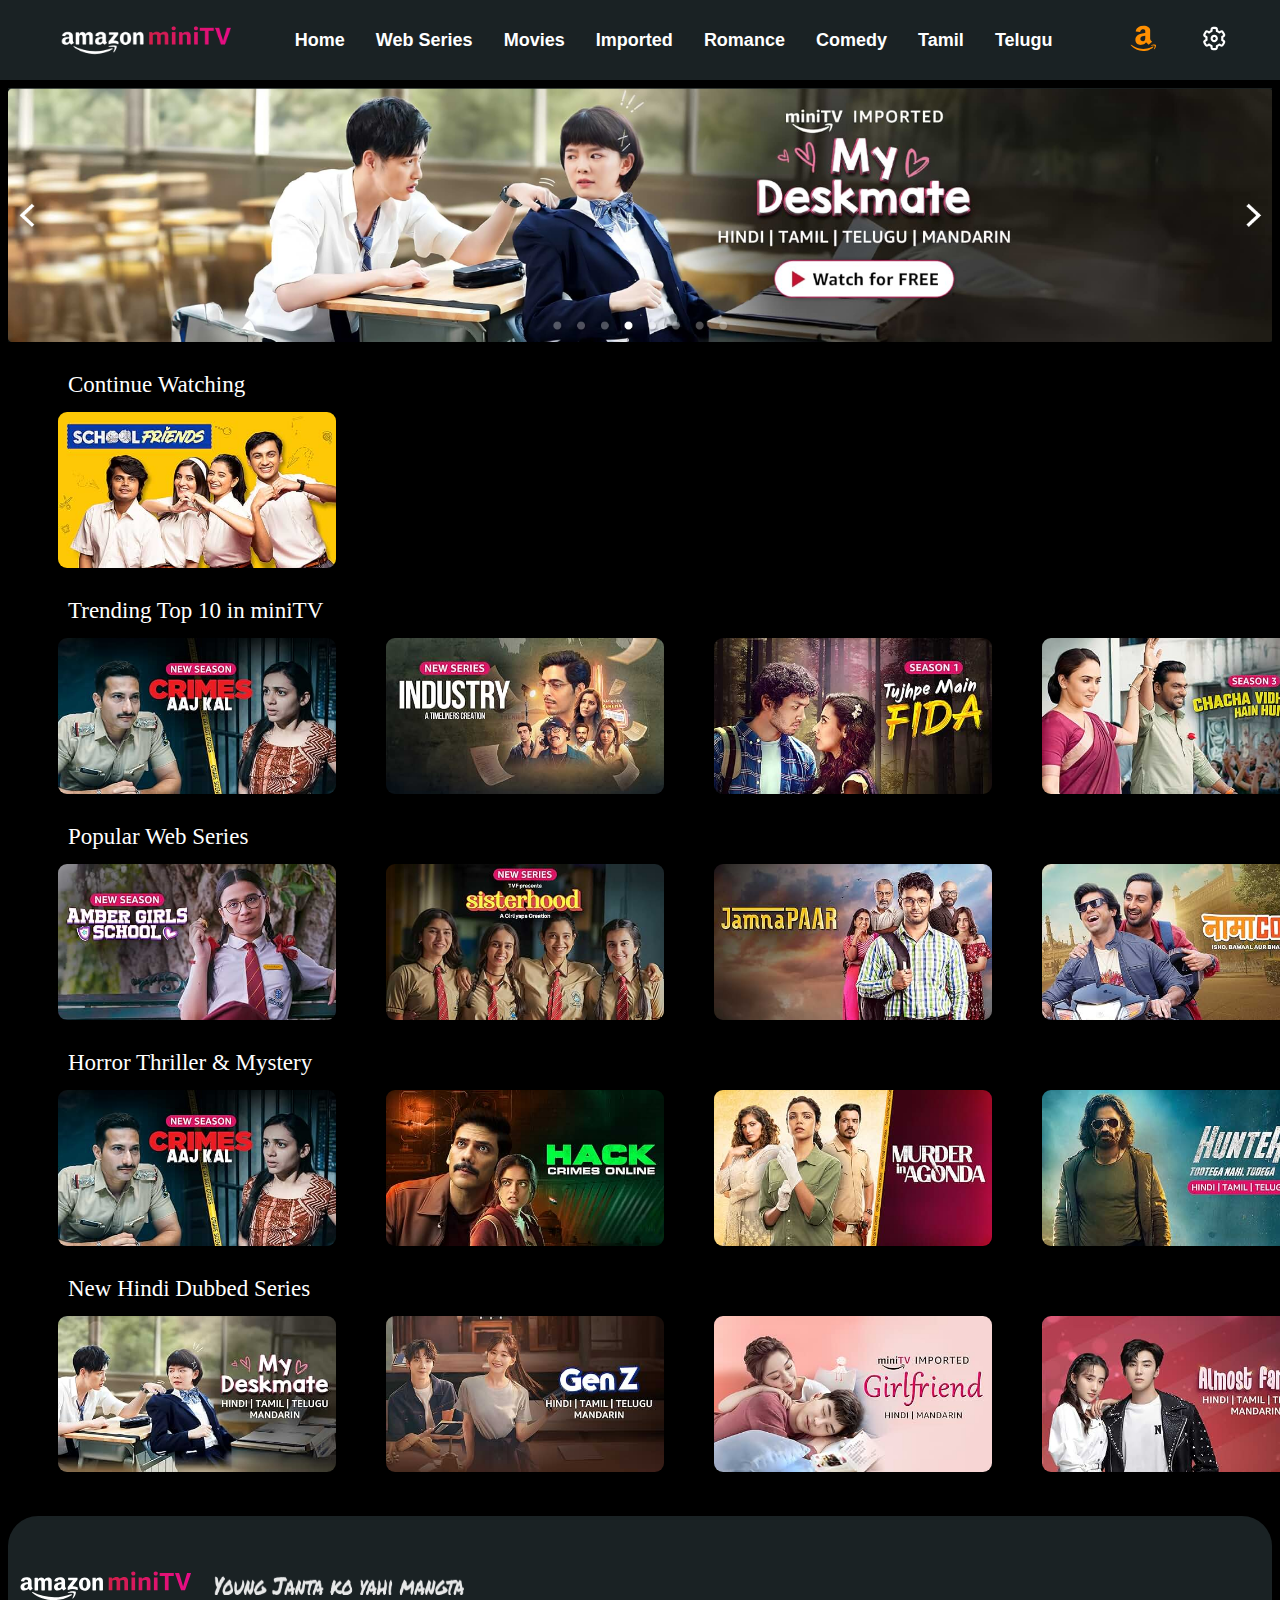
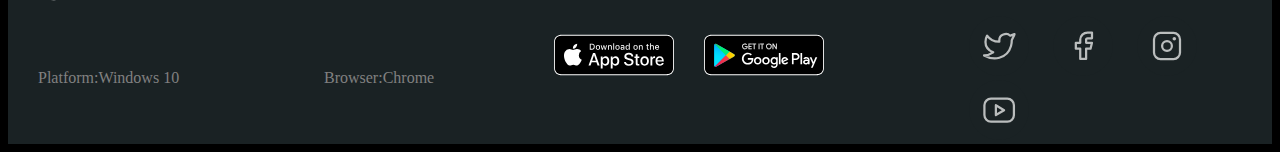
<file: index.html>
<!DOCTYPE html>
<html lang="en">
<head>
    <meta charset="UTF-8">
    <meta name="viewport" content="width=device-width, initial-scale=1.0">
    <title>Amazone miniTV</title>
    <link rel="stylesheet" href="home.css">
    <link rel="stylesheet" href="header.css">
    <link rel="stylesheet" href="footer.css">
</head>
<body>
    <div class="header">
        <div class="left">
            <img class="alogo" src="logos/amazone logo.png">

        </div>
        <div class="middle">
            <button>Home</button>
            <button>Web Series</button>
            <button>Movies</button>
            <button>Imported</button>
            <button>Romance</button>
            <button>Comedy</button>
            <button>Tamil</button>
            <button>Telugu</button>

        </div>
        <div class="right">
            <div class="tooltip1">
                <img class="logo2" src="logos/logo2.svg">
                <p class="g">Goto amazone</p>
            </div>
            <div class="tooltip2"> 
                <img class="setting" src="logos/setting.svg">
                <div class="g2">
                 <p>Parental Control</p>
                 <p>Delete your miniTV Data</p> 
                </div>

            </div>
        </div>
    </div>
<img class="mp1" src="moviepictures/Screenshot 2024-07-28 114630.png">

<div class="history">
    <p class="format">Continue Watching</p>
    <a href="https://sourabh878.github.io/AmazoneminiTV.com/movie.html"><img class="picture1" src="moviepictures/picture1.jpg"></a>

</div>
<p class="format">Trending Top 10 in miniTV</p>
<div class="cont1">
    <a href="https://www.amazon.in/minitv/tp/76e7e643-1120-473f-bd65-c3150458bbb7"><img class="picture1" src="moviepictures/picture2.jpg"> </a>
    <a href="https://www.amazon.in/minitv/tp/6d0589a8-6a99-4337-8dc7-7297645cbc87"><img class="picture1" src="moviepictures/picture3.jpg"> </a>  
     <a href="https://www.amazon.in/minitv/tp/d13ab216-1b51-4435-b8fb-63f7934a7b87"> <img class="picture1" src="moviepictures/picture4.jpg"> </a>
    <a href="https://www.amazon.in/minitv/tp/8d2f8883-452f-4d0d-83db-ae0ee685b2cd"><img class="picture1" src="moviepictures/picture5.jpg"> </a>
    <!-- <img class="picture1" src="moviepictures/.jpg">  -->

</div>
<p class="format">Popular Web Series</p>
<div class="cont1">
    <a href="https://www.amazon.in/minitv/tp/2e3eca6a-ad62-456c-bca6-c6f4700c7a86"><img class="picture1" src="moviepictures/picture2.1.jpg"> </a>
    <a href="https://www.amazon.in/minitv/tp/e37464e3-8a99-41ff-aeb6-ba4fa2609185"><img class="picture1" src="moviepictures/picture2.2.jpg"> </a>  
     <a href="https://www.amazon.in/minitv/tp/78cf8119-75cd-4784-8a96-3f5d8b9cd602"> <img class="picture1" src="moviepictures/picture2.3.jpg"> </a>
    <a href="https://www.amazon.in/minitv/tp/cbf584e6-5185-4ce2-a00c-9dbb6df13346"><img class="picture1" src="moviepictures/picture2.4.jpg"> </a>
    </div>

    <p class="format">Horror Thriller & Mystery</p>
    <div class="cont1">
        <a href="https://www.amazon.in/minitv/tp/76e7e643-1120-473f-bd65-c3150458bbb7"><img class="picture1" src="moviepictures/picture4.1.jpg"> </a>
        <a href="https://www.amazon.in/minitv/tp/d13ab216-1b51-4435-b8fb-63f7934a7b87"><img class="picture1" src="moviepictures/picture4.2.jpg"> </a>  
         <a href="https://www.amazon.in/minitv/tp/c51f27c1-c6b5-4de5-b9c7-d93397ae1185"> <img class="picture1" src="moviepictures/picture4.3.jpg"> </a>
        <a href="https://www.amazon.in/minitv/tp/6a2e574e-2148-4415-9757-089537af6d1d"><img class="picture1" src="moviepictures/picture4.4.jpg"> </a>
        </div>

        <p class="format">New Hindi Dubbed Series</p>
    <div class="cont1">
        <a href="https://www.amazon.in/minitv/tp/2e3eca6a-ad62-456c-bca6-c6f4700c7a86"><img class="picture1" src="moviepictures/picture3.1.jpg"> </a>
        <a href="https://www.amazon.in/minitv/tp/e37464e3-8a99-41ff-aeb6-ba4fa2609185"><img class="picture1" src="moviepictures/picture3.2.jpg"> </a>  
         <a href="https://www.amazon.in/minitv/tp/78cf8119-75cd-4784-8a96-3f5d8b9cd602"> <img class="picture1" src="moviepictures/picture3.3.jpg"> </a>
        <a href="https://www.amazon.in/minitv/tp/cbf584e6-5185-4ce2-a00c-9dbb6df13346"><img class="picture1" src="moviepictures/picture3.4.jpg"> </a>
        </div>
    
        <div class="footer">
            <div class="start">
                <div class="lgs">
                <img class="alogo" style="margin-left:10px;" src="logos/amalogo.svg">
                <img class="l2" src="logos/Young_Janta_ko_yahi_mangta.png">
                </div>
                <div class="p8">
                <p >Platform:Windows 10</p>
                <p >Browser:Chrome</p>
                </div>
                
               </div>
            <div class="center">
                <img class="l1" src="logos/app-store-icon.svg">
                <img class="l1" src="logos/google play.svg">
<!-- <img class="l1" src="logos/qrcode.jpeg"> -->
            </div>
            <div class="end">
                <img src="logos/twitter.svg">
                <img src="logos/facebook.svg">
                <img src="logos/instagram.svg">
                <img src="logos/youtubemusic.svg">

            </div>

        </div>
    

</body>
</html>
</file>
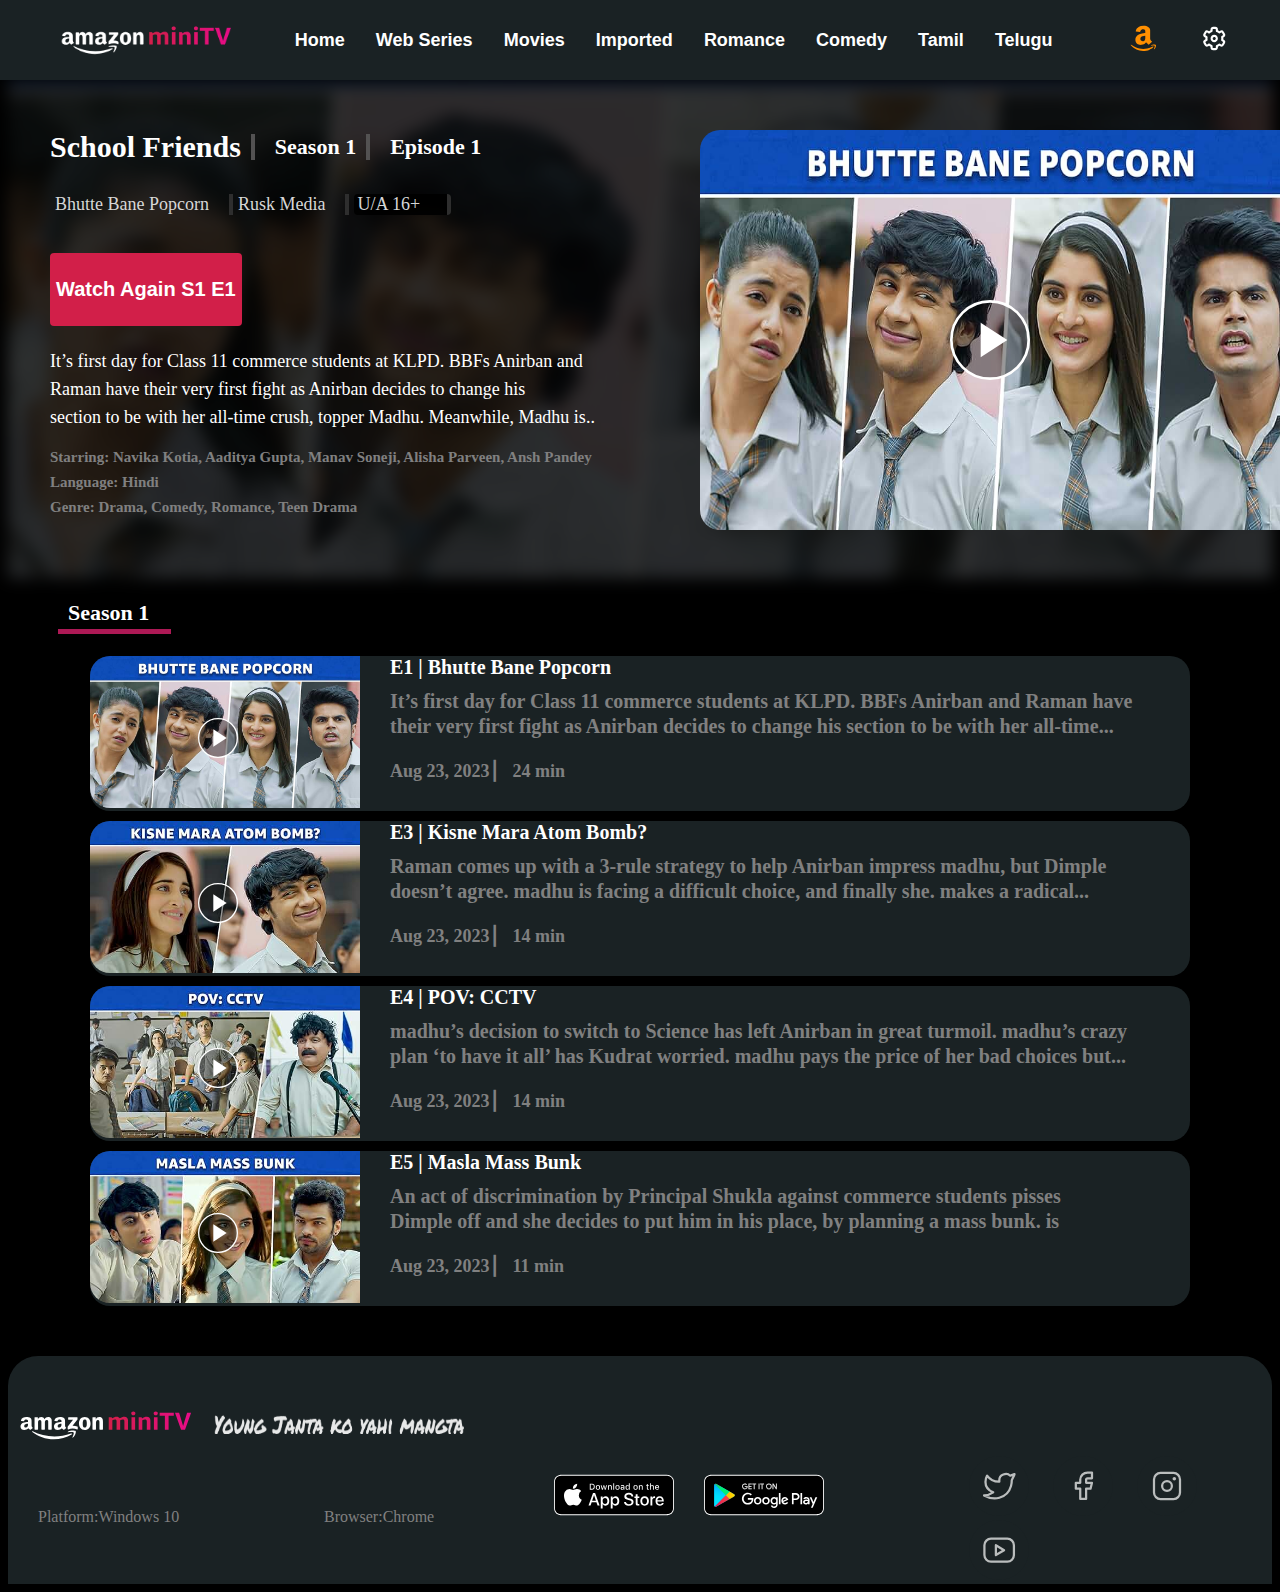
<file: movie.html>
<!DOCTYPE html>
<html lang="en">
<head>
    <meta charset="UTF-8">
    <meta name="viewport" content="width=device-width, initial-scale=1.0">
    <title>Movie</title>
    <!-- <link rel="stylesheet" href="home.css"> -->
    <link rel="stylesheet" href="header.css">
    <link rel="stylesheet" href="footer.css">
    <link rel="stylesheet" href="movie.css">
    <link rel="stylesheet" href="contain.css">
</head>
<body>
    <div class="header">
        <div class="left">
            <img class="alogo" src="logos/amazone logo.png">

        </div>
        <div class="middle">
            <button>Home</button>
            <button>Web Series</button>
            <button>Movies</button>
            <button>Imported</button>
            <button>Romance</button>
            <button>Comedy</button>
            <button>Tamil</button>
            <button>Telugu</button>

        </div>
        <div class="right">
            <div class="tooltip1">
                <img class="logo2" src="logos/logo2.svg">
                <p class="g">Goto amazone</p>
            </div>
            <div class="tooltip2"> 
                <img class="setting" src="logos/setting.svg">
                <div class="g2">
                 <p>Parental Control</p>
                 <p>Delete your miniTV Data</p> 
                </div>

            </div>
        </div>
    </div>
    <div class="background">
    <div class="content"> </div>
         <img class="picture2" src="moviepictures/picture5.1.jpg">
         <img class="play" src="logos/playbutton.svg">

        <div class="contain1">
            <div class="seg1">
                <div class="segs1">
                    <p class="p11">School Friends</p>
                    <P class="p12">Season 1</P>
                    <p class="p12">Episode 1</p>
                </div>

                <div class="segs2">
                    <p>Bhutte Bane Popcorn</p>
                    <p>Rusk Media</p>
                    <p class="p13">U/A 16+</p>

                </div>

            </div>

            <div class="seg2">
                <button><p>Watch Again S1 E1</p></button>

            </div>

            <div class="seg3">
                <p>It’s first day for Class 11 commerce students at KLPD. BBFs Anirban and</p>
                <p>Raman have their very first fight as Anirban decides to change his</p>
                <p>section to be with her all-time crush, topper Madhu. Meanwhile, Madhu is..</p>
            </div>

            <div class="seg4">
                <p>Starring: Navika Kotia, Aaditya Gupta, Manav Soneji, Alisha Parveen, Ansh Pandey </p>
                <p>Language: Hindi</p>
                <p>Genre: Drama, Comedy, Romance, Teen Drama</p>
              
            </div>

        </div>



       
    </div>
    <p class="p20">Season 1</p>

    <div class="cont4">
        <div class="c1">
            <div class="pict">
                <img  class="e1" src="moviepictures/picture5.1.jpg">
                <img class="playbutto" src="logos/playbutton.svg">

            </div>
            <div class="infor">
                <p class="p21">E1 | Bhutte Bane Popcorn</p>
                <p class="p22">It’s first day for Class 11 commerce students at KLPD. BBFs Anirban and Raman have</p>
                <p class="p22">their very first fight as Anirban decides to change his section to be with her all-time...</p>
                <p class="p24">Aug 23, 2023 ▏ 24 min</p>

            </div>
            
        </div>
        <div class="c1">
            <div class="pict">
                <img  class="e1" src="moviepictures/picture5.2.jpg">
                <img class="playbutto" src="logos/playbutton.svg">

            </div>
            <div class="infor">
                <p class="p21">E3 | Kisne Mara Atom Bomb?</p>
                <p class="p22">Raman comes up with a 3-rule strategy to help Anirban impress madhu, but Dimple</p>
                <p class="p22">doesn’t agree. madhu is facing a difficult choice, and finally she. makes a radical...</p>
                <p class="p24">Aug 23, 2023 ▏ 14 min</p>

            </div>
        </div>
        <div class="c1">
            <div class="pict">
                <img  class="e1" src="moviepictures/picture5.3.jpg">
                <img class="playbutto" src="logos/playbutton.svg">

            </div>
            <div class="infor">
                <p class="p21">E4 | POV: CCTV</p>
                <p class="p22">madhu’s decision to switch to Science has left Anirban in great turmoil. madhu’s crazy</p>
                <p class="p22">plan ‘to have it all’ has Kudrat worried. madhu pays the price of her bad choices but...</p>
                <p class="p24">Aug 23, 2023 ▏ 14 min</p>

            </div>
        </div>

        <div class="c1">
            <div class="pict">
                <img  class="e1" src="moviepictures/picture5.4.jpg">
                <img class="playbutto" src="logos/playbutton.svg">

            </div>
            <div class="infor">
                <p class="p21">E5 | Masla Mass Bunk</p>
                <p class="p22">An act of discrimination by Principal Shukla against commerce students pisses</p>
                <p class="p22">Dimple off and she decides to put him in his place, by planning a mass bunk.  is</p>
                <p class="p24">Aug 23, 2023 ▏ 11 min</p>

            </div>
        </div>
    </div>
    
       
    
   
   

    
        <div class="footer">
            <div class="start">
                <div class="lgs">
                <img class="alogo" style="margin-left:10px;" src="logos/amalogo.svg">
                <img class="l2" src="logos/Young_Janta_ko_yahi_mangta.png">
                </div>
                <div class="p8">
                <p >Platform:Windows 10</p>
                <p >Browser:Chrome</p>
                </div>
                
               </div>
            <div class="center">
                <img class="l1" src="logos/app-store-icon.svg">
                <img class="l1" src="logos/google play.svg">
<!-- <img class="l1" src="logos/qrcode.jpeg"> -->
            </div>
            <div class="end">
                <img src="logos/twitter.svg">
                <img src="logos/facebook.svg">
                <img src="logos/instagram.svg">
                <img src="logos/youtubemusic.svg">

            </div>

        </div>
    

</body>
</html>
</file>
<file: home.css>
body
{
    background-color: black;
    padding-top:80px;

}
.mp1
{
   width:100%;
}
.picture1
{
     width:278px; 
     margin-left:50px;
     border-radius:9px;
}
.format
{
    color:#fff;
    padding-left: 60px;
        margin-bottom: 12px;
        font-size: 23px;
        line-height: 1.35;
        font-weight:500;
}
.cont1
{
    display:flex;

}
.picture1:hover
{
    height:200px;
    width:350px;
}
</file>
<file: header.css>
.header
{
    background-color:  rgb(26, 34, 36);
    position:fixed;
    top:0;
    left:0;
    right:0;
    height:80px;
    display:flex;
    justify-content: space-between;
    z-index: 100;
}
.alogo
{
    width:180px;
}
.left
{
    width:300px;
    /* background-color: blanchedalmond; */
    align-items: center;
    display:flex;
    justify-content: center;

}
.middle
{
    width:800px;
    /* background-color: aqua; */
    display:flex;
    justify-content: space-between;
}
.right
{
    width:230px;
    display:flex;
    /* background-color: antiquewhite; */
    align-items:center;
    justify-content: space-around;
}
.middle button
{
    
    color:#fff;
    font-weight:700;
    background-color: transparent;
    border:none;
    font-size:18px;
    cursor:pointer;
    transition: color 0.15s;
}
.logo2
{
    width:30px;
    margin-left:50px;
    /* position:relative; */
}
.setting
{
    width:35px;
    height:35px;
    margin-right:30px;
}
.middle button:active
{
    color:rgb(222, 20, 109);
}
.g
{
    position:absolute;
    background-color: rgba(0,0,0,0.5);
    padding:4px;
    border-radius:4px;
    color:white;
    opacity:0;
    width:120px;
    transition: opacity 1s;
    border-radius:9px;
}
.tooltip1
{
    position:relative;
}
.tooltip1:hover .g
{
    opacity:1;
    
}

.tooltip2
{
    position:relative;
}
.g2 
{
    background-color: rgba(0,0,0,0.5);
    color:white;
    top:30px;
    right:5px;
    position:absolute;
    width:150px;
  border-radius:9px;
  padding-left:10px;
  opacity:0;
  transition: opacity 1s;
}
.tooltip2:hover .g2
{
    opacity:1;
}
</file>
<file: footer.css>
.footer
{
    background-color:  rgb(26, 34, 36);
    padding-top:50px;
    display:flex;
    border-top-left-radius:30px;
    border-top-right-radius:30px;
    margin-top:40px;

}
.l2
{
    width:250px;
    height:20px;
}
.start
{
    width:500px;
    /* background-color: rgb(9, 103, 103); */
   
}
.lgs
{
    
    display:flex;
    align-items: center;
    justify-content:space-between;
}
.statr .p
{
    display:inline;
     font-size:15px;
     color:#fff;
}
.center
{
    width:400px;
   
    display:flex;
    align-items:top;
    padding-left:30px;
    margin-left:30px;
    /* justify-content: space-between; */

}
.l1
{
    width:120px;
    margin-left:30px;
}
.end img
{
    width:60px;
    border-radius:30px;
    margin-right:20px;
}
.end
{
    margin-left:80px;
    margin-top:50px;
}
.p8
{
    display: flex;
    color:grey;
    margin-top:50px;
    margin-right:30px;
    margin-left:30px;
    justify-content: space-between;

}
</file>
<file: movie.css>
body
{
    padding-top:70px;
    padding-left:0;
    padding-right:0;
    background-color:black;
    
}
.bp1
{
    width:100%;
}

.content
{
    /* background-image:url("moviepictures/picture5.1.jpg"); */
    background-size: cover;
    background-image: linear-gradient(0deg, rgba(0, 0, 0, 0.8), rgba(0, 0, 0, 0.8)), url("moviepictures/picture5.1.jpg");
    background-position: center;
    background-repeat: none;
    width:100%;
    height:500px;
    filter: blur(8px); /* Adjust the blur value as needed */
    z-index: -1; /* Ensure the background stays behind the content */
    position: relative;
    
  }
.picture2
{
   position:absolute;
   top:130px;
   left:700px;
   height:400px;
   width:600px;
  border-radius:20px;

}
.play
{
    width:80px;
    position:absolute;
    top:300px;
    left:950px;
    transition: width 0.5s;
}
.play:hover 
{
    width:100px;

}
.p20 
{
    font-size:22px;
    border-bottom-style:solid;
    border-bottom-width:5px;
    color:#fff;
    font-weight:600;
    margin-left:50px;
    border-color:rgb(173, 25, 85);
    width:100px;
    padding-left:10px;
    padding-right:3px;
    padding-bottom:3px;
}
.c1
{
    display:flex;
    background-color:  rgb(26, 34, 36);
    height:155px;
    width:1100px;
    border-radius:20px;
    margin-bottom:10px;


}
.c1:hover
{
    height:160px;
    width:1200px;
}
.e1
{
    width:270px;
    /* position:relative; */
    border-top-left-radius: 20px;
    border-bottom-left-radius: 20px;
    
}
.pict
{
    position:relative;
}
.playbutto
{
    width:40px;
    position:absolute;
    top:40%;
    left:40%;
}
.playbutto:hover
{
    width:50px;
}
.p21
{
    color:#fff;
    font-size:20px;
    margin-left:30px;
    margin-top:0;
    font-weight:600;
}
.p22
{
    color:grey;
    font-size:20px;
    margin-left:30px;
    line-height:5px;
    font-weight:600;
}
.p24
{
    color:grey;
    font-size:18px;
    margin-left:30px;
    line-height:5px;
    font-weight:700;
    margin-top:40px;
}
.cont4
{
    display:flex;
    flex-direction: column;
    align-items: center;
    justify-content: space-between;
}
</file>
<file: contain.css>
.p11
{
    font-size:30px;
    font-weight:700;
    color:#fff;
    /* border-left-width:2px; */
    /* border-left-style:solid; */
    /* border-left-color: grey; */

}
.p12
{
    color:#fff;
    font-size:22px;
    font-weight:600;
    border-left-width:2px;
    border-left-style:solid;
    border-left-color: rgb(83, 82, 82);
    border-width:4px;
    padding-left:20px;
    margin-left:10px;
}
.segs1
{
    display:flex;
    align-items: center;
    /* justify-content: space-between; */
    margin-bottom:0;
    padding:0;
}

.contain1
{
    position:absolute;
    top:100px;
    left:50px;

}
.segs2 p
{
    font-size:18px;
    font-weight:500;
    color:#d7d7d7;
    border-right-width:2px;
    border-right-style:solid;
    border-right-color: rgb(46, 46, 46);
    border-width:4px;
    padding-right:20px;
    margin-left:5px;
    margin-top:0px;
   

}
.segs2
{
    display:flex;
}
.p13
{
    background-color: rgba(0,0,0,0.9);
    border:none;
    border-radius:4px;
    width:70px;
    padding-left:3px;
}
.seg2 button
{
    padding-top:5px;
    padding-bottom:5px;
    background-color:#d21f49;
    font-size:20px;
    font-weight:700;
    color:white;
    border-radius:4px;
    border:none;
    margin-top:20px;
}
.seg3 p
{
    color:#fff;
    line-height:10px;
    font-size:18px;
    font-weight:400;
}
.seg3
{
    margin-top:30px;
}
.seg4 p
{
    font-size:15px;
    font-weight:700;
    color:grey;
    line-height:10px;
}

.seg4
{
    margin-top:30px;
}
</file>
